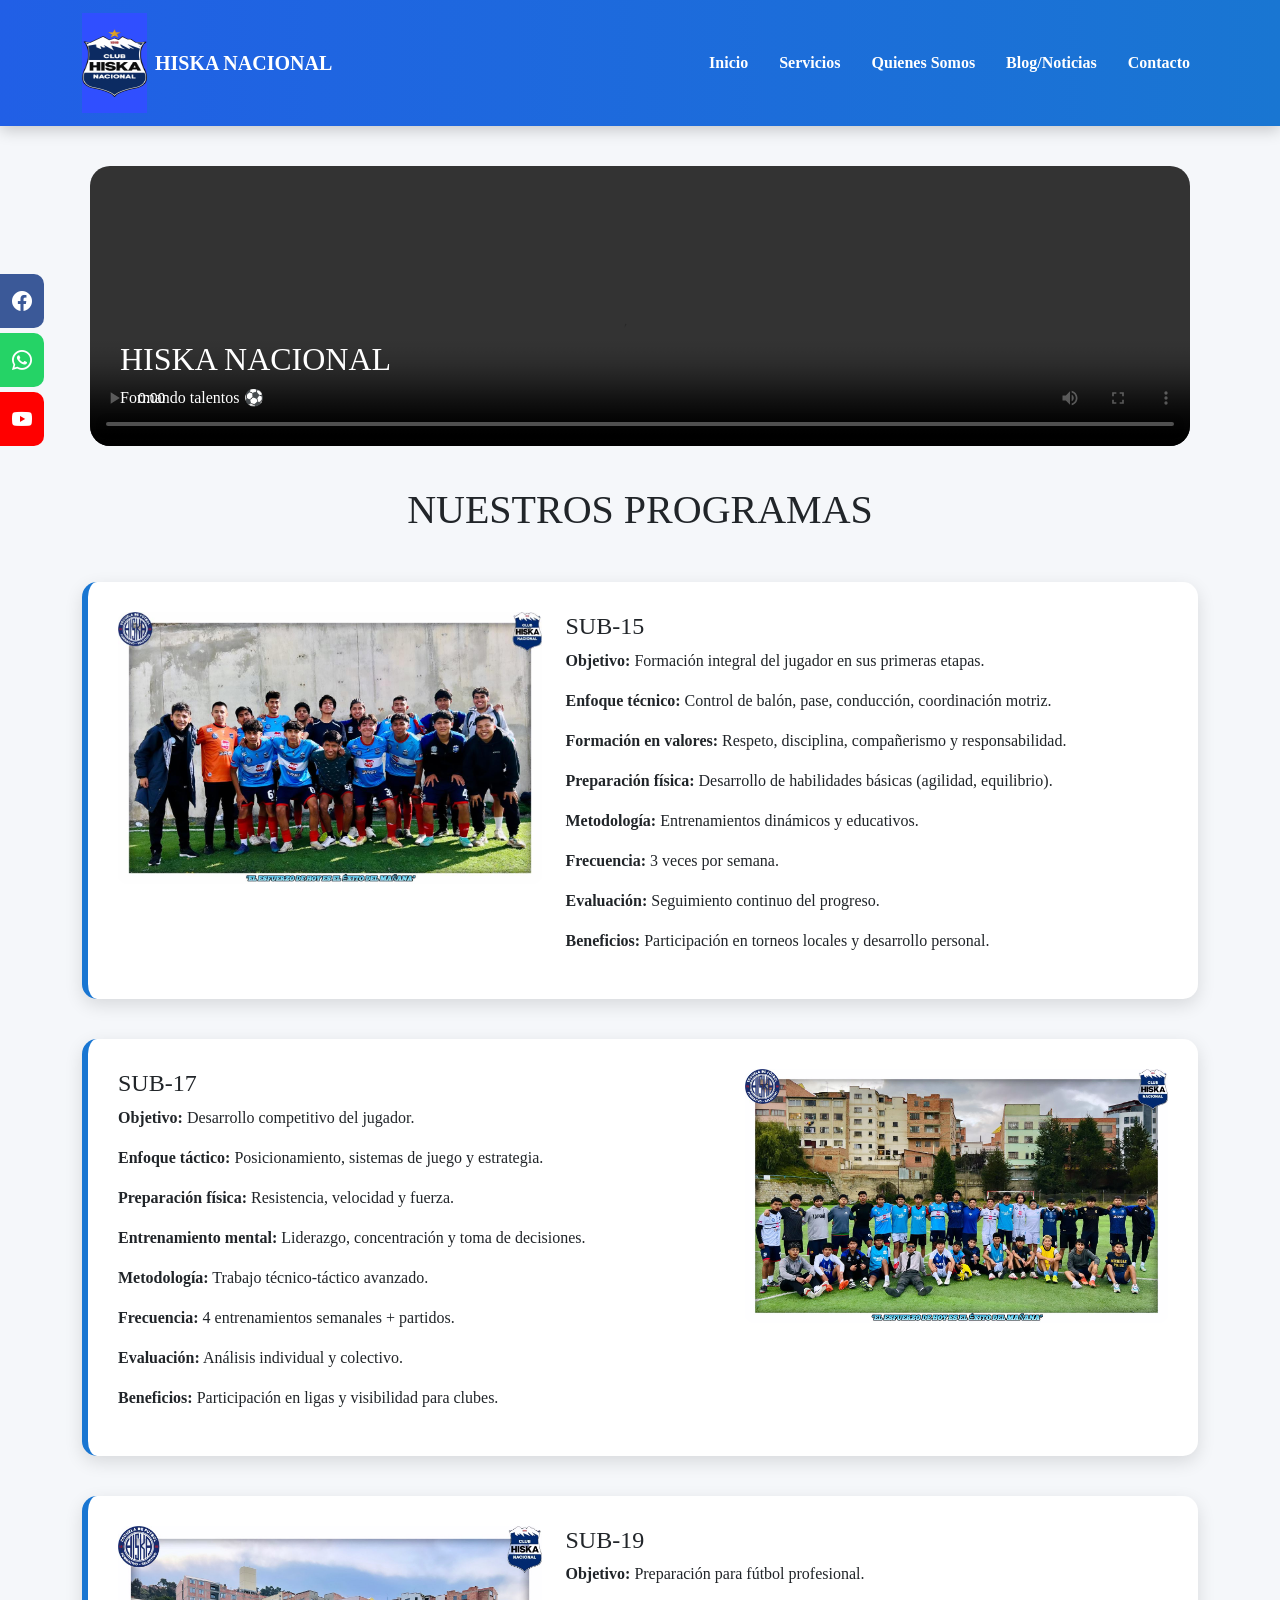
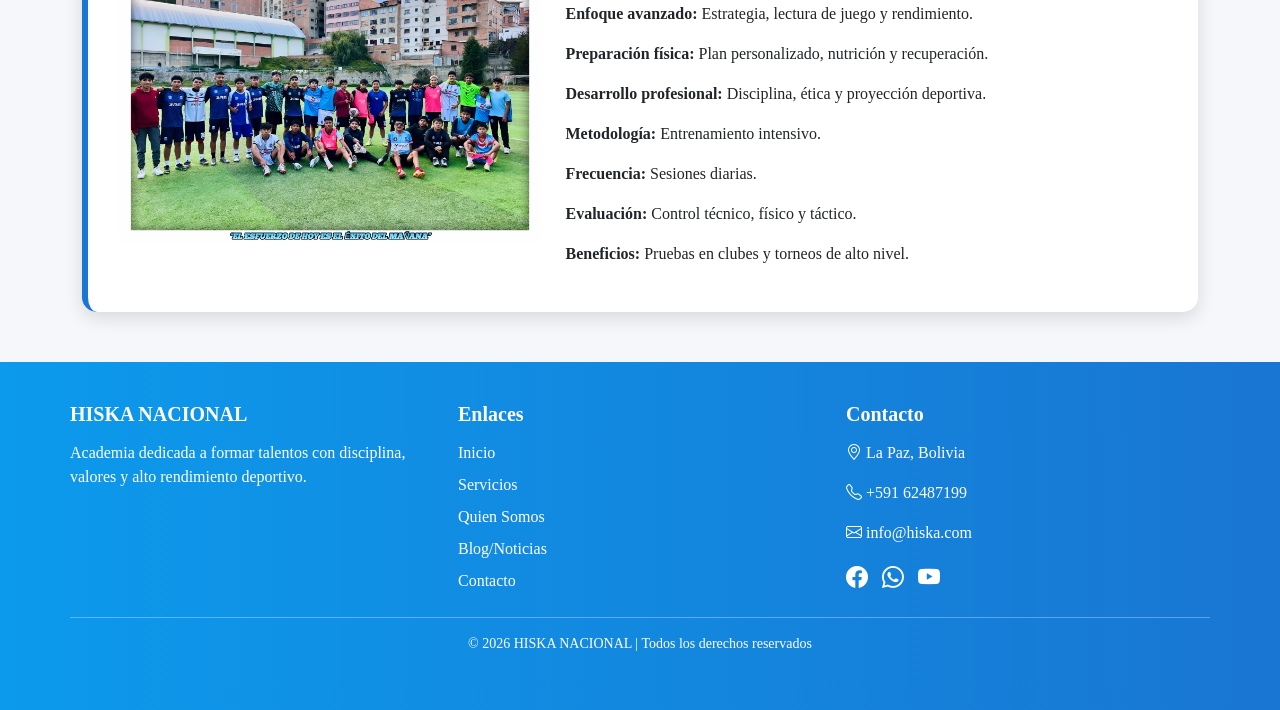
<file: index.html>
<!DOCTYPE html>
<html lang="es">
<head>
<meta charset="UTF-8">
<meta name="viewport" content="width=device-width, initial-scale=1.0">

<!-- Bootstrap -->
<link rel="stylesheet" href="https://cdn.jsdelivr.net/npm/bootstrap@5.3.2/dist/css/bootstrap.min.css">

<!-- ICONOS -->
<link rel="stylesheet" href="https://cdn.jsdelivr.net/npm/bootstrap-icons@1.11.1/font/bootstrap-icons.css">
<link rel="stylesheet" href="Mipag.css">
<title>HISKA NACIONAL</title>

</head>

<body>

<!-- REDES -->
<div class="social-bar">
<a href="https://www.facebook.com/share/1DjbVtkV9f/" class="facebook"><i class="bi bi-facebook"></i></a>
<a href="https://wa.me/59162487199" class="whatsapp"><i class="bi bi-whatsapp"></i></a>
<a href="https://youtu.be/YfhXAe_sUv0?feature=shared" class="youtube"><i class="bi bi-youtube"></i></a>
</a>
</div>

<!-- NAVBAR -->
<nav class="navbar navbar-expand-lg navbar-dark">
<div class="container">

<a class="navbar-brand d-flex align-items-center" href="#">
<img src="hiska2.jpeg" width="65" height="100" class="me-2">
<strong>HISKA NACIONAL</strong>
</a>

<button class="navbar-toggler" data-bs-toggle="collapse" data-bs-target="#menu">
<span class="navbar-toggler-icon"></span>
</button>

<div class="collapse navbar-collapse" id="menu">
<ul class="navbar-nav ms-auto">
<li class="nav-item"><a class="nav-link" href="index.html">Inicio</a></li>
<li class="nav-item"><a class="nav-link" href="SERVICIOS.html">Servicios</a></li>
<li class="nav-item"><a class="nav-link" href="QuienesSomos.html">Quienes Somos</a></li>
<li class="nav-item"><a class="nav-link" href="Blog.html">Blog/Noticias</a></li>
<li class="nav-item"><a class="nav-link" href="CONTACTO.html">Contacto</a></li>
</ul>
</div>

</div>
</nav>

<!-- VIDEO -->
<div class="hero">
<video controls>
<source src="HISKA.mp4" type="video/mp4">
</video>
<div class="hero-text">
<h2>HISKA NACIONAL</h2>
<p>Formando talentos ⚽</p>
</div>
</div>

<div class="container">

<h1 class="text-center mb-5">NUESTROS PROGRAMAS</h1>

<!-- SUB-15 -->
<div class="program-block">
<div class="row">
<div class="col-md-5">
<img src="H.jpeg" class="img-fluid program-img">
</div>
<div class="col-md-7">
<h4>SUB-15</h4>

<p><strong>Objetivo:</strong> Formación integral del jugador en sus primeras etapas.</p>
<p><strong>Enfoque técnico:</strong> Control de balón, pase, conducción, coordinación motriz.</p>
<p><strong>Formación en valores:</strong> Respeto, disciplina, compañerismo y responsabilidad.</p>
<p><strong>Preparación física:</strong> Desarrollo de habilidades básicas (agilidad, equilibrio).</p>
<p><strong>Metodología:</strong> Entrenamientos dinámicos y educativos.</p>
<p><strong>Frecuencia:</strong> 3 veces por semana.</p>
<p><strong>Evaluación:</strong> Seguimiento continuo del progreso.</p>
<p><strong>Beneficios:</strong> Participación en torneos locales y desarrollo personal.</p>

</div>
</div>
</div>

<!-- SUB-17 -->
<div class="program-block">
<div class="row">
<div class="col-md-7">
<h4>SUB-17</h4>

<p><strong>Objetivo:</strong> Desarrollo competitivo del jugador.</p>
<p><strong>Enfoque táctico:</strong> Posicionamiento, sistemas de juego y estrategia.</p>
<p><strong>Preparación física:</strong> Resistencia, velocidad y fuerza.</p>
<p><strong>Entrenamiento mental:</strong> Liderazgo, concentración y toma de decisiones.</p>
<p><strong>Metodología:</strong> Trabajo técnico-táctico avanzado.</p>
<p><strong>Frecuencia:</strong> 4 entrenamientos semanales + partidos.</p>
<p><strong>Evaluación:</strong> Análisis individual y colectivo.</p>
<p><strong>Beneficios:</strong> Participación en ligas y visibilidad para clubes.</p>

</div>
<div class="col-md-5">
<img src="I.jpeg" class="img-fluid program-img">
</div>
</div>
</div>

<!-- SUB-19 -->
<div class="program-block">
<div class="row">
<div class="col-md-5">
<img src="S.jpeg" class="img-fluid program-img">
</div>
<div class="col-md-7">
<h4>SUB-19</h4>

<p><strong>Objetivo:</strong> Preparación para fútbol profesional.</p>
<p><strong>Enfoque avanzado:</strong> Estrategia, lectura de juego y rendimiento.</p>
<p><strong>Preparación física:</strong> Plan personalizado, nutrición y recuperación.</p>
<p><strong>Desarrollo profesional:</strong> Disciplina, ética y proyección deportiva.</p>
<p><strong>Metodología:</strong> Entrenamiento intensivo.</p>
<p><strong>Frecuencia:</strong> Sesiones diarias.</p>
<p><strong>Evaluación:</strong> Control técnico, físico y táctico.</p>
<p><strong>Beneficios:</strong> Pruebas en clubes y torneos de alto nivel.</p>
</div>
</div>
</div>

</div>

<!-- FOOTER -->
<footer>
<div class="container footer-container">
<div class="row">

<div class="col-md-4">
<h5 class="footer-title">HISKA NACIONAL</h5>
<p>Academia dedicada a formar talentos con disciplina, valores y alto rendimiento deportivo.</p>
</div>

<div class="col-md-4 footer-links">
<h5 class="footer-title">Enlaces</h5>
<a href="index.html">Inicio</a>
<a href="SERVICIOS.html">Servicios</a>
<a href="QuienesSomos.html">Quien Somos</a>
<a href="Blog.html">Blog/Noticias</a>
<a href="CONTACTO.html">Contacto</a>
</div>

<div class="col-md-4">
<h5 class="footer-title">Contacto</h5>
<p><i class="bi bi-geo-alt"></i> La Paz, Bolivia</p>
<p><i class="bi bi-telephone"></i> +591 62487199</p>
<p><i class="bi bi-envelope"></i> info@hiska.com</p>

<div class="footer-social mt-2">
<i class="bi bi-facebook"></i>
<i class="bi bi-whatsapp"></i>
<i class="bi bi-youtube"></i>
</div>
</div>

</div>

<div class="text-center footer-bottom mt-3">
<p>© 2026 HISKA NACIONAL | Todos los derechos reservados</p>
</div>
</div>
</footer>

<script src="https://cdn.jsdelivr.net/npm/bootstrap@5.3.2/dist/js/bootstrap.bundle.min.js"></script>

</body>
</html>
</file>
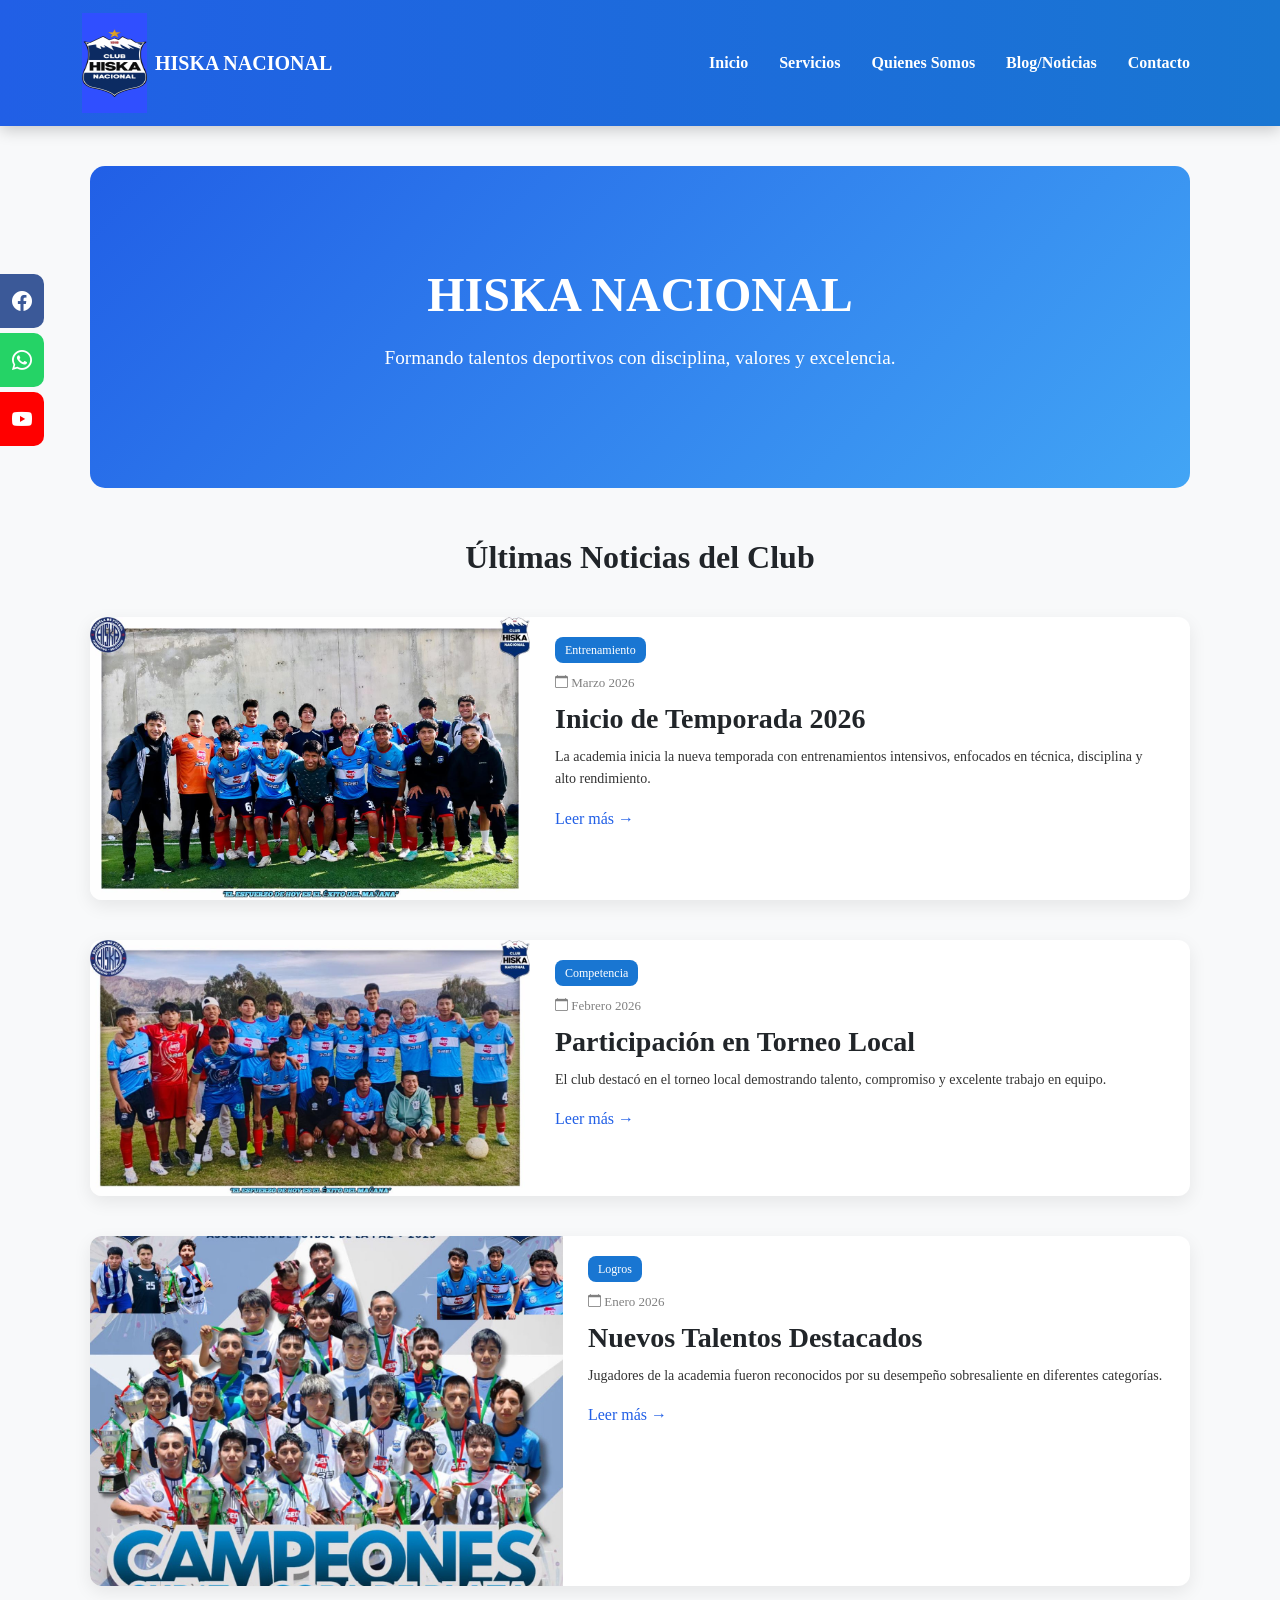
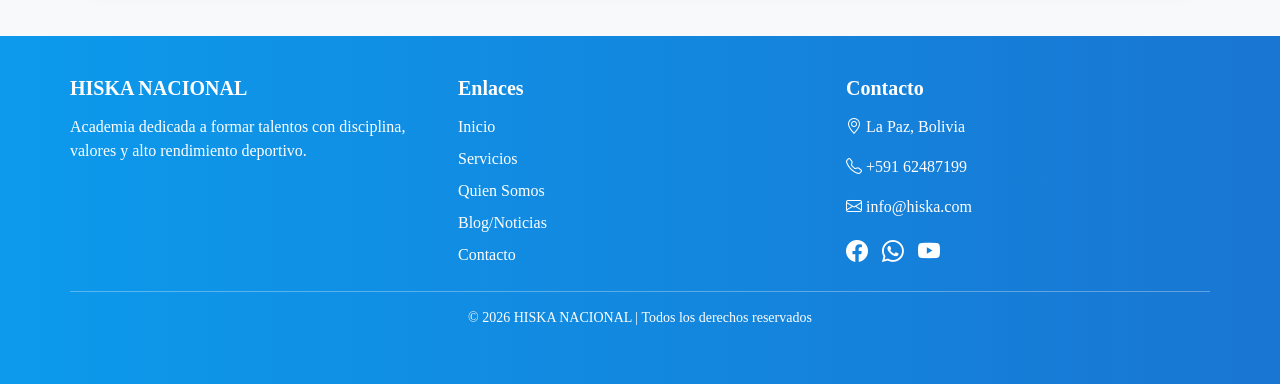
<file: Blog.html>
<!DOCTYPE html>
<html lang="es">
<head>
<meta charset="UTF-8">
<meta name="viewport" content="width=device-width, initial-scale=1.0">

<!-- Bootstrap -->
<link rel="stylesheet" href="https://cdn.jsdelivr.net/npm/bootstrap@5.3.2/dist/css/bootstrap.min.css">

<!-- ICONOS -->
<link rel="stylesheet" href="https://cdn.jsdelivr.net/npm/bootstrap-icons@1.11.1/font/bootstrap-icons.css">

<link rel="stylesheet" href="Blog.css">

<title>HISKA NACIONAL</title>

</head>
<body>

<!-- REDES -->
<div class="social-bar">
<a href="https://www.facebook.com/share/1DjbVtkV9f/" class="facebook"><i class="bi bi-facebook"></i></a>
<a href="https://wa.me/59162487199" class="whatsapp"><i class="bi bi-whatsapp"></i></a>
<a href="https://youtu.be/YfhXAe_sUv0?feature=shared" class="youtube"><i class="bi bi-youtube"></i></a>
</div>

<!-- NAVBAR -->
<nav class="navbar navbar-expand-lg navbar-dark">
<div class="container">
<a class="navbar-brand d-flex align-items-center" href="#">
<img src="hiska2.jpeg" width="65" height="100" class="me-2">
<strong>HISKA NACIONAL</strong>
</a>
<button class="navbar-toggler" data-bs-toggle="collapse" data-bs-target="#menu">
<span class="navbar-toggler-icon"></span>
</button>
<div class="collapse navbar-collapse" id="menu">
<ul class="navbar-nav ms-auto">
<li class="nav-item"><a class="nav-link" href="index.html">Inicio</a></li>
<li class="nav-item"><a class="nav-link" href="SERVICIOS.html">Servicios</a></li>
<li class="nav-item"><a class="nav-link" href="QuienesSomos.html">Quienes Somos</a></li>
<li class="nav-item"><a class="nav-link" href="Blog.html">Blog/Noticias</a></li>
<li class="nav-item"><a class="nav-link" href="CONTACTO.html">Contacto</a></li>
</ul>
</div>
</div>
</nav>

<!-- HERO -->
<div class="hero">
<h1>HISKA NACIONAL</h1>
<p>Formando talentos deportivos con disciplina, valores y excelencia.</p>
</div>

<!-- BLOG LISTA PROFESIONAL -->
<div class="blog-section">
<h2>Últimas Noticias del Club</h2>

<!-- ARTÍCULO 1 -->
<div class="blog-article">
<img src="H.jpeg" alt="Inicio Temporada">
<div class="blog-content">
<span class="category">Entrenamiento</span>
<span class="date"><i class="bi bi-calendar"></i> Marzo 2026</span>
<h3>Inicio de Temporada 2026</h3>
<p>La academia inicia la nueva temporada con entrenamientos intensivos, enfocados en técnica, disciplina y alto rendimiento.</p>
<a href="#">Leer más →</a>
</div>
</div>

<!-- ARTÍCULO 2 -->
<div class="blog-article">
<img src="CC.jpeg" alt="Torneo Local">
<div class="blog-content">
<span class="category">Competencia</span>
<span class="date"><i class="bi bi-calendar"></i> Febrero 2026</span>
<h3>Participación en Torneo Local</h3>
<p>El club destacó en el torneo local demostrando talento, compromiso y excelente trabajo en equipo.</p>
<a href="#">Leer más →</a>
</div>
</div>

<!-- ARTÍCULO 3 -->
<div class="blog-article">
<img src="CA.jpeg" alt="Talentos Destacados" style="width: 500px; height:350px;">
<div class="blog-content">
<span class="category">Logros</span>
<span class="date"><i class="bi bi-calendar"></i> Enero 2026</span>
<h3>Nuevos Talentos Destacados</h3>
<p>Jugadores de la academia fueron reconocidos por su desempeño sobresaliente en diferentes categorías.</p>
<a href="#">Leer más →</a>
</div>
</div>

</div>

<!-- FOOTER -->
<footer>
<div class="container footer-container">
<div class="row">
<div class="col-md-4">
<h5 class="footer-title">HISKA NACIONAL</h5>
<p>Academia dedicada a formar talentos con disciplina, valores y alto rendimiento deportivo.</p>
</div>
<div class="col-md-4 footer-links">
<h5 class="footer-title">Enlaces</h5>
<a href="index.html">Inicio</a>
<a href="SERVICIOS.html">Servicios</a>
<a href="QuienesSomos.html">Quien Somos</a>
<a href="Blog.html">Blog/Noticias</a>
<a href="CONTACTO.html">Contacto</a>
</div>
<div class="col-md-4">
<h5 class="footer-title">Contacto</h5>
<p><i class="bi bi-geo-alt"></i> La Paz, Bolivia</p>
<p><i class="bi bi-telephone"></i> +591 62487199</p>
<p><i class="bi bi-envelope"></i> info@hiska.com</p>
<div class="footer-social mt-2">
<i class="bi bi-facebook"></i>
<i class="bi bi-whatsapp"></i>
<i class="bi bi-youtube"></i>
</div>
</div>
</div>
<div class="text-center footer-bottom mt-3">
<p>© 2026 HISKA NACIONAL | Todos los derechos reservados</p>
</div>
</div>
</footer>

<script src="https://cdn.jsdelivr.net/npm/bootstrap@5.3.2/dist/js/bootstrap.bundle.min.js"></script>
</body>
</html>
</file>
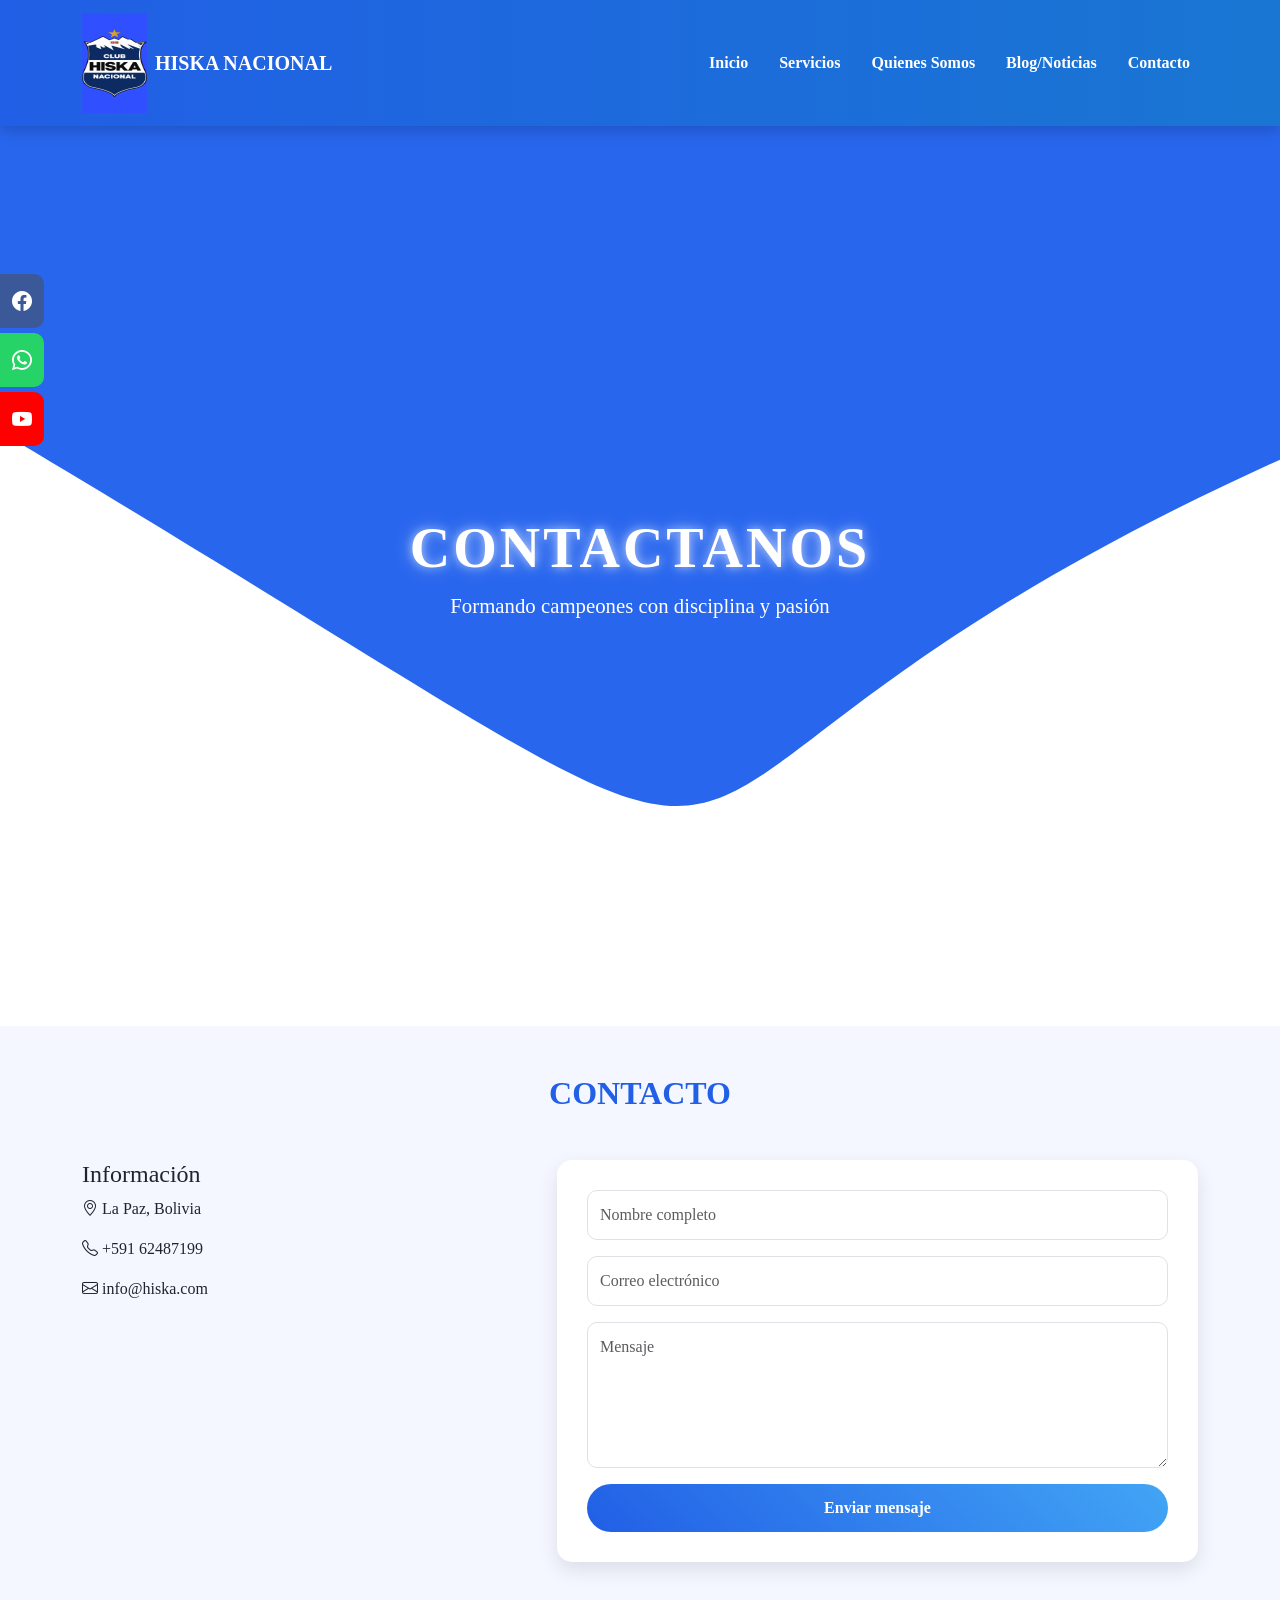
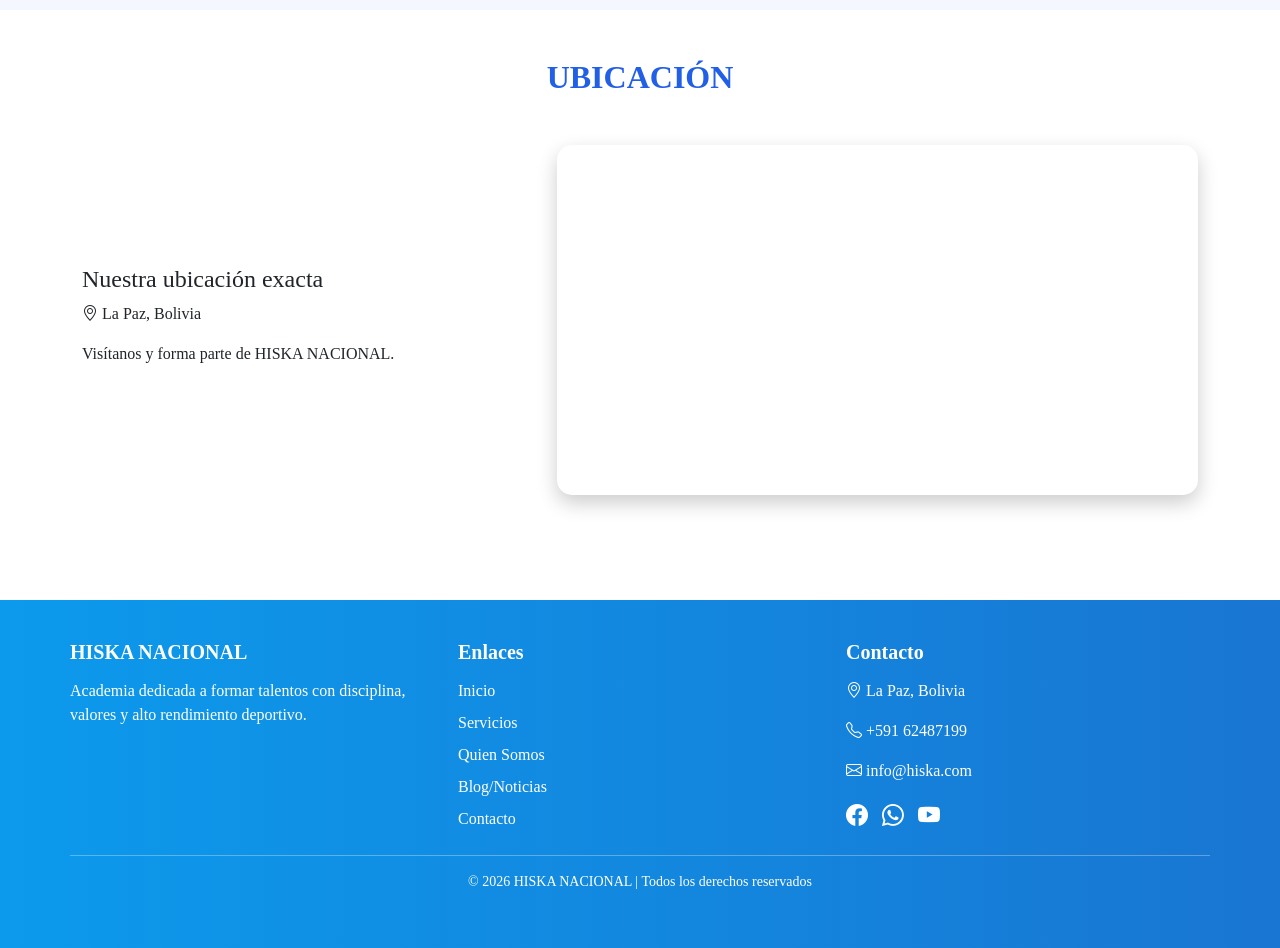
<file: CONTACTO.html>
<!DOCTYPE html>
<html lang="es">
<head>
<meta charset="UTF-8">
<meta name="viewport" content="width=device-width, initial-scale=1.0">

<!-- Bootstrap -->
<link rel="stylesheet" href="https://cdn.jsdelivr.net/npm/bootstrap@5.3.2/dist/css/bootstrap.min.css">

<!-- ICONOS -->
<link rel="stylesheet" href="https://cdn.jsdelivr.net/npm/bootstrap-icons@1.11.1/font/bootstrap-icons.css">
<link rel="stylesheet" href="CONTACTO.css">

<title>HISKA NACIONAL</title>

</head>

<body>

<!-- REDES -->
<div class="social-bar">
<a href="https://www.facebook.com/share/1DjbVtkV9f/" class="facebook"><i class="bi bi-facebook"></i></a>
<a href="https://wa.me/59162487199" class="whatsapp"><i class="bi bi-whatsapp"></i></a>
<a href="https://youtu.be/YfhXAe_sUv0?feature=shared" class="youtube"><i class="bi bi-youtube"></i></a>
</div>

<!-- NAVBAR -->
<nav class="navbar navbar-expand-lg navbar-dark">
<div class="container">
<a class="navbar-brand d-flex align-items-center" href="#">
<img src="hiska2.jpeg" width="65" height="100" class="me-2">
<strong>HISKA NACIONAL</strong>
</a>
<button class="navbar-toggler" data-bs-toggle="collapse" data-bs-target="#menu">
<span class="navbar-toggler-icon"></span>
</button>
<div class="collapse navbar-collapse" id="menu">
<ul class="navbar-nav ms-auto">
<li class="nav-item"><a class="nav-link" href="index.html">Inicio</a></li>
<li class="nav-item"><a class="nav-link" href="SERVICIOS.html">Servicios</a></li>
<li class="nav-item"><a class="nav-link" href="QuienesSomos.html">Quienes Somos</a></li>
<li class="nav-item"><a class="nav-link" href="Blog.html">Blog/Noticias</a></li>
<li class="nav-item"><a class="nav-link" href="CONTACTO.html">Contacto</a></li>
</ul>
</div>
</div>
</nav>


<!-- HERO -->
<section class="hero-wave">
<div style="height: 150px; overflow: hidden;" ><svg viewBox="0 0 500 150" preserveAspectRatio="none" style="height: 100%; width: 100%;"><path d="M-4.22,49.84 C400.96,152.47 159.99,114.97 542.04,47.88 L544.86,-19.22 L0.28,-13.30 Z" style="stroke: none; fill: #2866ee"></path></svg></div>>




<div class="hero-text">
<h1>CONTACTANOS</h1>
<p>Formando campeones con disciplina y pasión</p>
</div>

</section>

<!-- CONTACTO -->
<section class="contacto py-5">
<div class="container">
<h2 class="text-center mb-5">CONTACTO</h2>
<div class="row">

<div class="col-md-5">
<h4>Información</h4>
<p><i class="bi bi-geo-alt"></i> La Paz, Bolivia</p>
<p><i class="bi bi-telephone"></i> +591 62487199</p>
<p><i class="bi bi-envelope"></i> info@hiska.com</p>
</div>

<div class="col-md-7">
<form class="form-contacto">
<input class="form-control mb-3" placeholder="Nombre completo">
<input class="form-control mb-3" placeholder="Correo electrónico">
<textarea class="form-control mb-3" rows="5" placeholder="Mensaje"></textarea>
<button class="btn btn-primary w-100">Enviar mensaje</button>
</form>
</div>

</div>
</div>
</section>

<!-- UBICACION -->
<section class="ubicacion py-5">
<div class="container">
<h2 class="text-center mb-5">UBICACIÓN</h2>

<div class="row align-items-center">

<div class="col-md-5">
<h4>Nuestra ubicación exacta</h4>
<p><i class="bi bi-geo-alt"></i> La Paz, Bolivia</p>
<p>Visítanos y forma parte de HISKA NACIONAL.</p>
</div>

<div class="col-md-7">
<div class="mapa">
<iframe 
src="https://www.google.com/maps?q=-16.4957,-68.1336&output=embed"
width="100%" 
height="350" 
style="border:0;" 
loading="lazy">
</iframe>
</div>
</div>

</div>
</div>
</section>

<!-- FOOTER -->
<footer>
<div class="container footer-container">
<div class="row">
<div class="col-md-4">
<h5 class="footer-title">HISKA NACIONAL</h5>
<p>Academia dedicada a formar talentos con disciplina, valores y alto rendimiento deportivo.</p>
</div>
<div class="col-md-4 footer-links">
<h5 class="footer-title">Enlaces</h5>
<a href="index.html">Inicio</a>
<a href="SERVICIOS.html">Servicios</a>
<a href="QuienesSomos.html">Quien Somos</a>
<a href="Blog.html">Blog/Noticias</a>
<a href="CONTACTO.html">Contacto</a>
</div>
<div class="col-md-4">
<h5 class="footer-title">Contacto</h5>
<p><i class="bi bi-geo-alt"></i> La Paz, Bolivia</p>
<p><i class="bi bi-telephone"></i> +591 62487199</p>
<p><i class="bi bi-envelope"></i> info@hiska.com</p>
<div class="footer-social mt-2">
<i class="bi bi-facebook"></i>
<i class="bi bi-whatsapp"></i>
<i class="bi bi-youtube"></i>
</div>
</div>
</div>
<div class="text-center footer-bottom mt-3">
<p>© 2026 HISKA NACIONAL | Todos los derechos reservados</p>
</div>
</div>
</footer>

<script src="https://cdn.jsdelivr.net/npm/bootstrap@5.3.2/dist/js/bootstrap.bundle.min.js"></script>

</body>
</html>
</file>
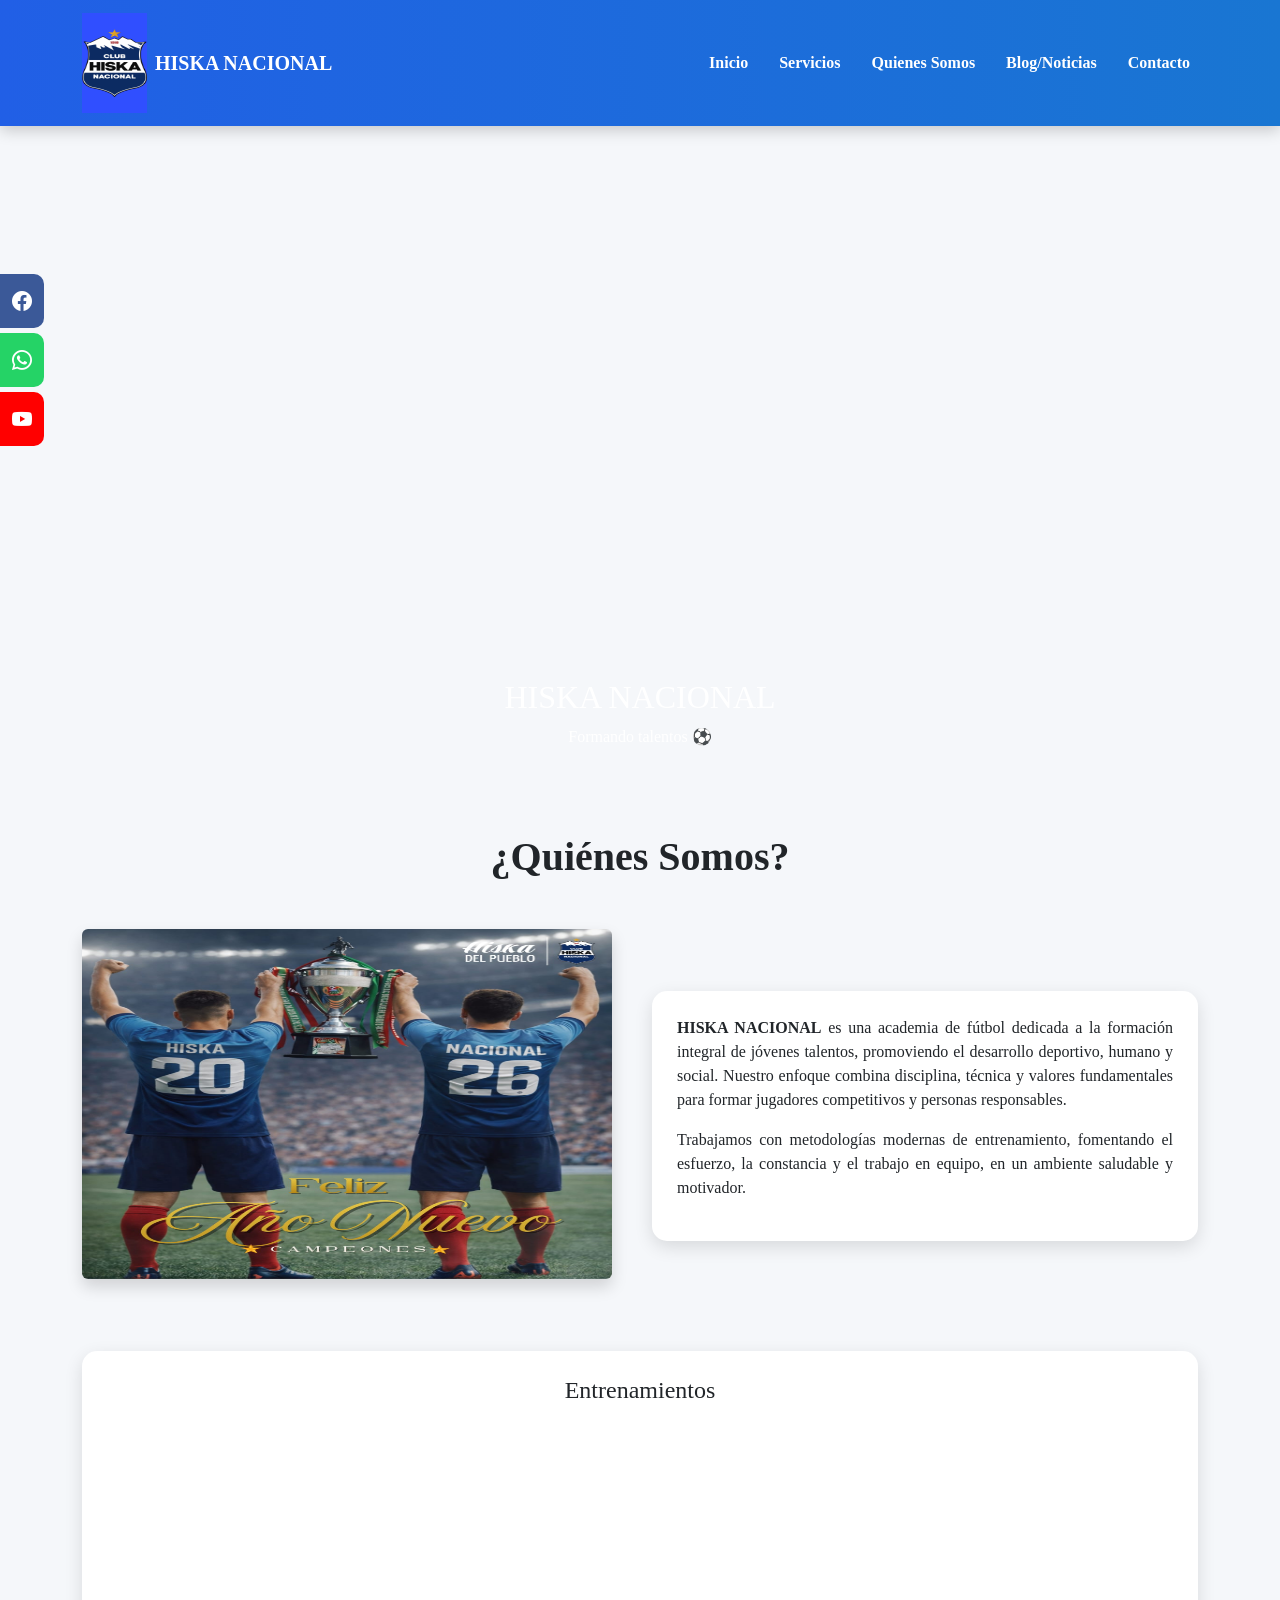
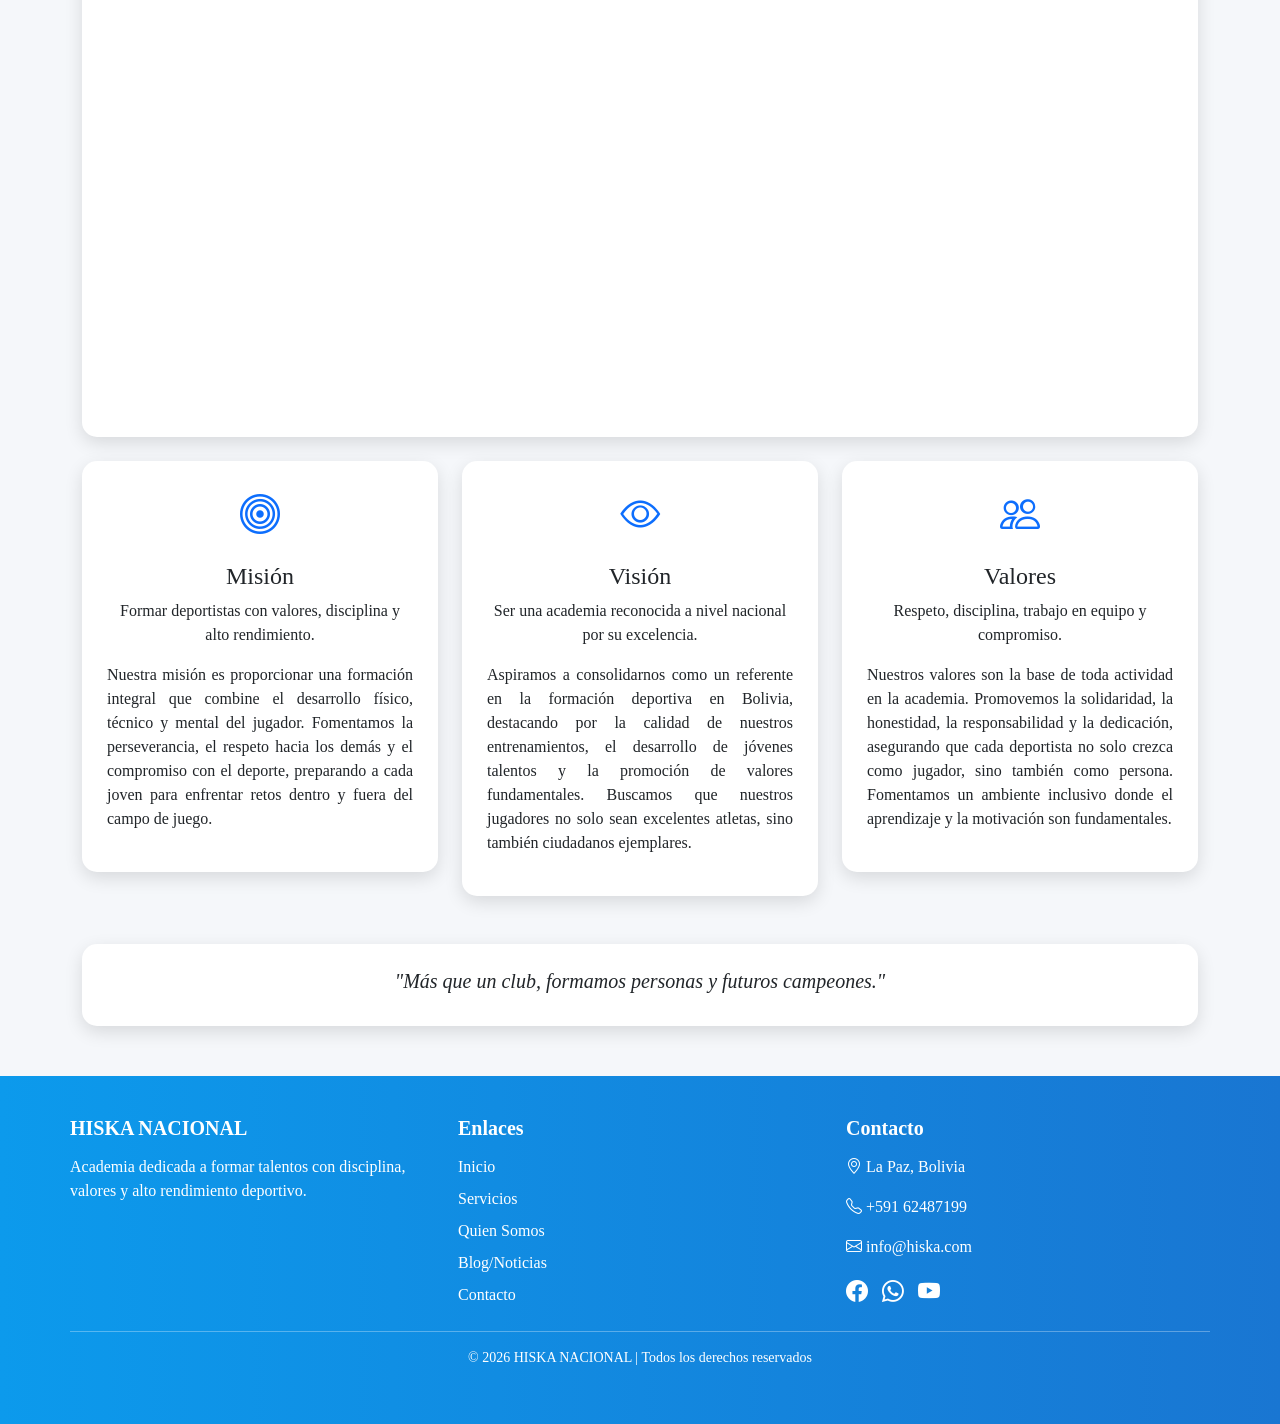
<file: QuienesSomos.html>
<!DOCTYPE html>
<html lang="es">
<head>
<meta charset="UTF-8">
<meta name="viewport" content="width=device-width, initial-scale=1.0">
<!-- Bootstrap -->
<link rel="stylesheet" href="https://cdn.jsdelivr.net/npm/bootstrap@5.3.2/dist/css/bootstrap.min.css">
<!-- ICONOS -->
<link rel="stylesheet" href="https://cdn.jsdelivr.net/npm/bootstrap-icons@1.11.1/font/bootstrap-icons.css">
<link rel="stylesheet" href="Quien.css">
<title>HISKA NACIONAL</title>
</head>
<body>

<!-- REDES -->
<div class="social-bar">
<a href="https://www.facebook.com/share/1DjbVtkV9f/" class="facebook"><i class="bi bi-facebook"></i></a>
<a href="https://wa.me/59162487199" class="whatsapp"><i class="bi bi-whatsapp"></i></a>
<a href="https://youtu.be/YfhXAe_sUv0?feature=shared" class="youtube"><i class="bi bi-youtube"></i></a>
</div>

<!-- NAVBAR -->
<nav class="navbar navbar-expand-lg navbar-dark">
<div class="container">
<a class="navbar-brand d-flex align-items-center" href="#">
<img src="hiska2.jpeg" width="65" height="100" class="me-2">
<strong>HISKA NACIONAL</strong>
</a>
<button class="navbar-toggler" data-bs-toggle="collapse" data-bs-target="#menu">
<span class="navbar-toggler-icon"></span>
</button>
<div class="collapse navbar-collapse" id="menu">
<ul class="navbar-nav ms-auto">
<li class="nav-item"><a class="nav-link" href="index.html">Inicio</a></li>
<li class="nav-item"><a class="nav-link" href="SERVICIOS.html">Servicios</a></li>
<li class="nav-item"><a class="nav-link" href="QuienesSomos.html">Quienes Somos</a></li>
<li class="nav-item"><a class="nav-link" href="Blog.html">Blog/Noticias</a></li>
<li class="nav-item"><a class="nav-link" href="CONTACTO.html">Contacto</a></li>
</ul>
</div>
</div>
</nav>

<!-- HERO CON VIDEO DE YOUTUBE -->
<div class="hero">
  <div class="ratio ratio-16x9">
    <iframe src="https://www.youtube-nocookie.com/embed/zrijsIZhinU?start=45&si=Zz5_zAyUdkmBCErb" 
            title="HISKA NACIONAL Video" 
            frameborder="0" 
            allow="accelerometer; autoplay; clipboard-write; encrypted-media; gyroscope; picture-in-picture; web-share" 
            referrerpolicy="strict-origin-when-cross-origin"
            allowfullscreen>
    </iframe>
  </div>
  <div class="hero-text">
    <h2>HISKA NACIONAL</h2>
    <p>Formando talentos ⚽</p>
  </div>
</div>

<!-- QUIENES SOMOS -->
<div class="container my-5">
<h1 class="text-center mb-5 fw-bold">¿Quiénes Somos?</h1>
<div class="row align-items-center">
<div class="col-md-6 mb-4">
<img src="Q.jpeg" style="width: 530px; height:350px;" class="img-fluid rounded shadow" alt="Equipo">
</div>
<div class="col-md-6">
<div class="section-box">
<p style="text-align: justify;">
<strong>HISKA NACIONAL</strong> es una academia de fútbol dedicada a la formación integral de jóvenes talentos,
promoviendo el desarrollo deportivo, humano y social. Nuestro enfoque combina disciplina,
técnica y valores fundamentales para formar jugadores competitivos y personas responsables.
</p>
<p style="text-align: justify;">
Trabajamos con metodologías modernas de entrenamiento, fomentando el esfuerzo, la constancia
y el trabajo en equipo, en un ambiente saludable y motivador.
</p>
</div>
</div>
</div>

<!-- VIDEO EXTRA DE ENTRENAMIENTO -->
<div class="row mt-5">
<div class="col-12">
<div class="section-box text-center">
<h4>Entrenamientos</h4>
<div class="ratio ratio-16x9">
  <iframe src="https://www.youtube-nocookie.com/embed/zrijsIZhinU?start=45&si=Zz5_zAyUdkmBCErb" 
          title="Entrenamientos HISKA" 
          frameborder="0" 
          allow="accelerometer; autoplay; clipboard-write; encrypted-media; gyroscope; picture-in-picture; web-share" 
          allowfullscreen>
  </iframe>
</div>
</div>
</div>
</div>

<!-- MISION VISION VALORES -->
<div class="row mt-4">
  <!-- MISIÓN -->
  <div class="col-md-4 mb-4">
    <div class="section-box text-center">
      <i class="bi bi-bullseye fs-1 text-primary"></i>
      <h4 class="mt-3">Misión</h4>
      <p>Formar deportistas con valores, disciplina y alto rendimiento.</p>
      <p style="text-align: justify;">
        Nuestra misión es proporcionar una formación integral que combine el desarrollo físico, técnico y mental del jugador. Fomentamos la perseverancia, el respeto hacia los demás y el compromiso con el deporte, preparando a cada joven para enfrentar retos dentro y fuera del campo de juego.
      </p>
    </div>
  </div>

  <!-- VISIÓN -->
  <div class="col-md-4 mb-4">
    <div class="section-box text-center">
      <i class="bi bi-eye fs-1 text-primary"></i>
      <h4 class="mt-3">Visión</h4>
      <p>Ser una academia reconocida a nivel nacional por su excelencia.</p>
      <p style="text-align: justify;">
        Aspiramos a consolidarnos como un referente en la formación deportiva en Bolivia, destacando por la calidad de nuestros entrenamientos, el desarrollo de jóvenes talentos y la promoción de valores fundamentales. Buscamos que nuestros jugadores no solo sean excelentes atletas, sino también ciudadanos ejemplares.
      </p>
    </div>
  </div>

  <!-- VALORES -->
  <div class="col-md-4 mb-4">
    <div class="section-box text-center">
      <i class="bi bi-people fs-1 text-primary"></i>
      <h4 class="mt-3">Valores</h4>
      <p>Respeto, disciplina, trabajo en equipo y compromiso.</p>
      <p style="text-align: justify;">
        Nuestros valores son la base de toda actividad en la academia. Promovemos la solidaridad, la honestidad, la responsabilidad y la dedicación, asegurando que cada deportista no solo crezca como jugador, sino también como persona. Fomentamos un ambiente inclusivo donde el aprendizaje y la motivación son fundamentales.
      </p>
    </div>
  </div>
</div>
<!-- FRASE -->
<div class="section-box text-center mt-4">
<h5 class="fst-italic">
"Más que un club, formamos personas y futuros campeones."
</h5>
</div>
</div>

<!-- FOOTER -->
<footer>
<div class="container footer-container">
<div class="row">
<div class="col-md-4">
<h5 class="footer-title">HISKA NACIONAL</h5>
<p>Academia dedicada a formar talentos con disciplina, valores y alto rendimiento deportivo.</p>
</div>
<div class="col-md-4 footer-links">
<h5 class="footer-title">Enlaces</h5>
<a href="index.html">Inicio</a>
<a href="SERVICIOS.html">Servicios</a>
<a href="QuienesSomos.html">Quien Somos</a>
<a href="Blog.html">Blog/Noticias</a>
<a href="CONTACTO.html">Contacto</a>
</div>
<div class="col-md-4">
<h5 class="footer-title">Contacto</h5>
<p><i class="bi bi-geo-alt"></i> La Paz, Bolivia</p>
<p><i class="bi bi-telephone"></i> +591 62487199</p>
<p><i class="bi bi-envelope"></i> info@hiska.com</p>
<div class="footer-social mt-2">
<i class="bi bi-facebook"></i>
<i class="bi bi-whatsapp"></i>
<i class="bi bi-youtube"></i>
</div>
</div>
</div>
<div class="text-center footer-bottom mt-3">
<p>© 2026 HISKA NACIONAL | Todos los derechos reservados</p>
</div>
</div>
</footer>

<script src="https://cdn.jsdelivr.net/npm/bootstrap@5.3.2/dist/js/bootstrap.bundle.min.js"></script>
</body>
</html>
</file>
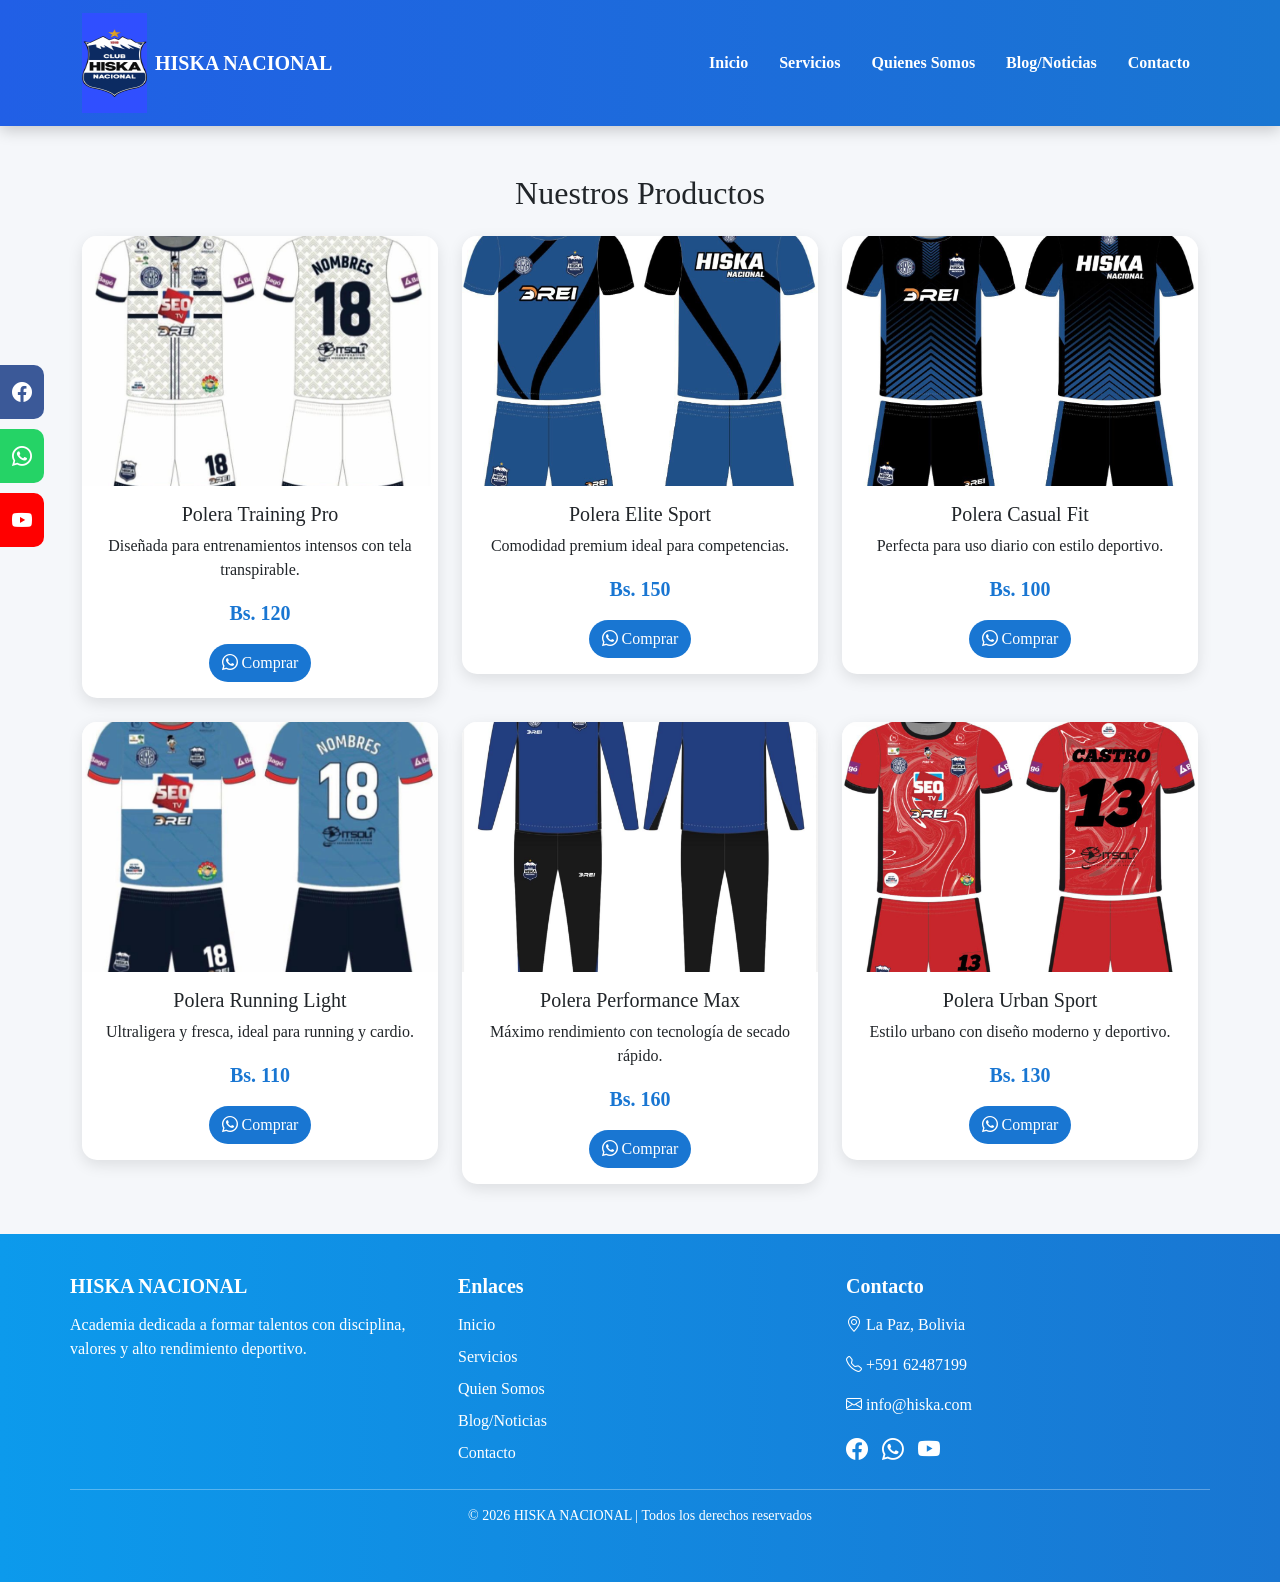
<file: SERVICIOS.html>
<!DOCTYPE html>
<html lang="es">
<head>
<meta charset="UTF-8">
<meta name="viewport" content="width=device-width, initial-scale=1.0">

<!-- Bootstrap -->
<link rel="stylesheet" href="https://cdn.jsdelivr.net/npm/bootstrap@5.3.2/dist/css/bootstrap.min.css">

<!-- ICONOS -->
<link rel="stylesheet" href="https://cdn.jsdelivr.net/npm/bootstrap-icons@1.11.1/font/bootstrap-icons.css">
<link rel="stylesheet" href="SERVICIOS.css">
<title>HISKA NACIONAL</title>

</head>

<body>

<!-- REDES -->
<div class="social-bar">
<a href="https://www.facebook.com/share/1DjbVtkV9f/" class="facebook"><i class="bi bi-facebook"></i></a>
<a href="https://wa.me/59162487199" class="whatsapp"><i class="bi bi-whatsapp"></i></a>
<a href="https://youtu.be/YfhXAe_sUv0?feature=shared" class="youtube"><i class="bi bi-youtube"></i></a>
</div>

<!-- NAVBAR -->
<nav class="navbar navbar-expand-lg navbar-dark">
<div class="container">

<a class="navbar-brand d-flex align-items-center" href="#">
<img src="hiska2.jpeg" width="65" height="100" class="me-2">
<strong>HISKA NACIONAL</strong>
</a>

<button class="navbar-toggler" data-bs-toggle="collapse" data-bs-target="#menu">
<span class="navbar-toggler-icon"></span>
</button>

<div class="collapse navbar-collapse" id="menu">
<ul class="navbar-nav ms-auto">
<li class="nav-item"><a class="nav-link" href="index.html">Inicio</a></li>
<li class="nav-item"><a class="nav-link" href="SERVICIOS.html">Servicios</a></li>
<li class="nav-item"><a class="nav-link" href="QuienesSomos.html">Quienes Somos</a></li>
<li class="nav-item"><a class="nav-link" href="Blog.html">Blog/Noticias</a></li>
<li class="nav-item"><a class="nav-link" href="CONTACTO.html">Contacto</a></li>
</ul>
</div>

</div>
</nav>


<!-- PRODUCTOS -->
<div class="container mt-5">
<h2 class="text-center mb-4">Nuestros Productos</h2>

<div class="row g-4">

<!-- PRODUCTO 1 -->
<div class="col-md-4">
<div class="card product-card">
<img src="SS.jpeg">
<div class="card-body text-center">
<h5>Polera Training Pro</h5>
<p>Diseñada para entrenamientos intensos con tela transpirable.</p>
<p class="price">Bs. 120</p>
<a href="https://wa.me/59162487199" class="btn btn-custom"><i class="bi bi-whatsapp"></i> Comprar</a>
</div>
</div>
</div>

<!-- PRODUCTO 2 -->
<div class="col-md-4">
<div class="card product-card">
<img src="E.jpeg">
<div class="card-body text-center">
<h5>Polera Elite Sport</h5>
<p>Comodidad premium ideal para competencias.</p>
<p class="price">Bs. 150</p>
<a href="https://wa.me/59162487199" class="btn btn-custom"><i class="bi bi-whatsapp"></i> Comprar</a>
</div>
</div>
</div>

<!-- PRODUCTO 3 -->
<div class="col-md-4">
<div class="card product-card">
<img src="RR.jpeg">
<div class="card-body text-center">
<h5>Polera Casual Fit</h5>
<p>Perfecta para uso diario con estilo deportivo.</p>
<p class="price">Bs. 100</p>
<a href="https://wa.me/59162487199" class="btn btn-custom"><i class="bi bi-whatsapp"></i> Comprar</a>
</div>
</div>
</div>

<!-- PRODUCTO 4 -->
<div class="col-md-4">
<div class="card product-card">
<img src="V.jpeg">
<div class="card-body text-center">
<h5>Polera Running Light</h5>
<p>Ultraligera y fresca, ideal para running y cardio.</p>
<p class="price">Bs. 110</p>
<a href="https://wa.me/59162487199" class="btn btn-custom"><i class="bi bi-whatsapp"></i> Comprar</a>
</div>
</div>
</div>

<!-- PRODUCTO 5 -->
<div class="col-md-4">
<div class="card product-card">
<img src="III.jpeg">
<div class="card-body text-center">
<h5>Polera Performance Max</h5>
<p>Máximo rendimiento con tecnología de secado rápido.</p>
<p class="price">Bs. 160</p>
<a href="https://wa.me/59162487199" class="btn btn-custom"><i class="bi bi-whatsapp"></i> Comprar</a>
</div>
</div>
</div>

<!-- PRODUCTO 6 -->
<div class="col-md-4">
<div class="card product-card">
<img src="C.jpeg">
<div class="card-body text-center">
<h5>Polera Urban Sport</h5>
<p>Estilo urbano con diseño moderno y deportivo.</p>
<p class="price">Bs. 130</p>
<a href="https://wa.me/59162487199" class="btn btn-custom"><i class="bi bi-whatsapp"></i> Comprar</a>
</div>
</div>
</div>

</div>
</div>

<!-- FOOTER -->
<footer>
<div class="container footer-container">
<div class="row">

<div class="col-md-4">
<h5 class="footer-title">HISKA NACIONAL</h5>
<p>Academia dedicada a formar talentos con disciplina, valores y alto rendimiento deportivo.</p>
</div>

<div class="col-md-4 footer-links">
<h5 class="footer-title">Enlaces</h5>
<a href="index.html">Inicio</a>
<a href="SERVICIOS.html">Servicios</a>
<a href="QuienesSomos.html">Quien Somos</a>
<a href="Blog.html">Blog/Noticias</a>
<a href="CONTACTO.html">Contacto</a></div>

<div class="col-md-4">
<h5 class="footer-title">Contacto</h5>
<p><i class="bi bi-geo-alt"></i> La Paz, Bolivia</p>
<p><i class="bi bi-telephone"></i> +591 62487199</p>
<p><i class="bi bi-envelope"></i> info@hiska.com</p>

<div class="footer-social mt-2">
<i class="bi bi-facebook"></i>
<i class="bi bi-whatsapp"></i>
<i class="bi bi-youtube"></i>
</div>
</div>

</div>

<div class="text-center footer-bottom mt-3">
<p>© 2026 HISKA NACIONAL | Todos los derechos reservados</p>
</div>
</div>
</footer>


<script src="https://cdn.jsdelivr.net/npm/bootstrap@5.3.2/dist/js/bootstrap.bundle.min.js"></script>

</body>
</html>
</file>
<file: Mipag.css>
/* VARIABLES DE COLOR (para reutilizar en todo el diseño) */
:root {
    --azul1: #215fe6;
    --azul2: #1976d2;
    --azul3: #42a5f5;
}

/* ESTILO GENERAL DEL BODY */
body {
    font-family: "Times New Roman", serif;
    background-color: #f5f7fa; /* color de fondo suave */
}

/* ================= NAVBAR ================= */
/* Barra de navegación principal */
.navbar {
    background: linear-gradient(90deg, #215fe6, #1976d2); /* degradado azul */
    position: sticky; /* se queda fija arriba al hacer scroll */
    top: 0;
    z-index: 1000; /* se mantiene encima de otros elementos */
    backdrop-filter: blur(10px); /* efecto de desenfoque */
    box-shadow: 0 4px 15px rgba(0,0,0,0.2); /* sombra elegante */
}

/* Enlaces del navbar */
.navbar .nav-link {
    color: white !important;
    font-weight: 600;
    margin-left: 15px;
    position: relative;
    transition: 0.3s;
}

/* Línea animada debajo del enlace */
.navbar .nav-link::after {
    content: "";
    position: absolute;
    width: 0%; /* empieza invisible */
    height: 2px;
    bottom: 0;
    left: 0;
    background: var(--azul3);
    transition: 0.3s;
}

/* Animación al pasar el mouse */
.navbar .nav-link:hover::after {
    width: 100%; /* se expande la línea */
}

/* Cambio de color al pasar el mouse */
.navbar .nav-link:hover {
    color: #bbdefb !important;
}

/* ================= HERO (VIDEO) ================= */
/* Contenedor del video principal */
.hero {
    position: relative;
    max-width: 1100px;
    height: 280px;
    margin: 40px auto; /* centrado */
    border-radius: 20px;
    overflow: hidden; /* recorta el contenido */
}

/* Video dentro del hero */
.hero video {
    width: 100%;
    height: 100%;
    object-fit: cover; /* ajusta el video sin deformarlo */
}

/* Texto encima del video */
.hero-text {
    position: absolute;
    bottom: 20px;
    left: 30px;
    color: white;
}

/* ================= PROGRAMAS ================= */
/* Bloques de contenido (cards) */
.program-block {
    background: white;
    border-radius: 15px;
    padding: 30px;
    margin-bottom: 40px;
    box-shadow: 0 6px 18px rgba(0,0,0,0.12); /* sombra suave */
    border-left: 6px solid var(--azul2); /* línea decorativa */
    transition: 0.3s;
}

/* Efecto al pasar el mouse */
.program-block:hover {
    transform: translateY(-5px); /* se eleva */
}

/* Imagen dentro del bloque */
.program-img {
    border-radius: 10px;
}

/* ================= REDES SOCIALES ================= */
/* Barra flotante lateral */
.social-bar {
    position: fixed;
    top: 40%;
    left: 0;
    transform: translateY(-50%);
    z-index: 1000;
}

/* Botones de redes */
.social-bar a {
    display: block;
    padding: 12px;
    color: white;
    font-size: 20px;
    margin: 5px 0;
    border-radius: 0 10px 10px 0;
    transition: 0.3s;
}

/* Efecto hover (se desplaza a la derecha) */
.social-bar a:hover {
    padding-left: 20px;
}

/* Colores por red social */
.facebook { background: #3b5998; }
.whatsapp { background: #25d366; }
.youtube { background: #ff0000; }

/* ================= FOOTER ================= */
/* Pie de página */
footer {
    background: linear-gradient(90deg, #0c9aec, #1976d2);
    color: white;
    margin-top: 50px;
}

/* Contenedor del footer */
.footer-container {
    padding: 40px 0;
}

/* Títulos del footer */
.footer-title {
    font-weight: bold;
    margin-bottom: 15px;
}

/* Links del footer */
.footer-links a {
    display: block;
    color: white;
    text-decoration: none;
    margin-bottom: 8px;
}

/* Hover en links */
.footer-links a:hover {
    color: var(--azul3);
}

/* Iconos sociales del footer */
.footer-social i {
    font-size: 22px;
    margin-right: 10px;
}

/* Parte inferior del footer */
.footer-bottom {
    border-top: 1px solid rgba(255,255,255,0.3);
    padding-top: 15px;
    font-size: 14px;
}

/* ================= RESPONSIVE ================= */
/* Ajustes para pantallas pequeñas */
@media (max-width: 768px) {
    .hero { 
        height: 200px; /* reduce altura del video */
    }
}
</file>
<file: Blog.css>
/* ================= VARIABLES ================= */
/* Colores reutilizables para mantener consistencia en el diseño */
:root {
    --azul1: #215fe6;
    --azul2: #1976d2;
    --azul3: #42a5f5;
    --gris-claro: #f8f9fa;
}

/* ================= BODY ================= */
/* Estilo general de toda la página */
body {
    font-family: "Times New Roman", serif;
    background-color: var(--gris-claro); /* fondo claro */
    margin: 0; /* elimina márgenes por defecto */
}

/* ================= NAVBAR ================= */
/* Barra de navegación fija superior */
.navbar {
    background: linear-gradient(90deg, #215fe6, #1976d2); /* degradado azul */
    position: sticky; /* se mantiene visible al hacer scroll */
    top: 0;
    z-index: 1000; /* prioridad sobre otros elementos */
    backdrop-filter: blur(10px); /* efecto moderno */
    box-shadow: 0 4px 15px rgba(0,0,0,0.2); /* sombra */
}

/* Enlaces del menú */
.navbar .nav-link {
    color: white !important;
    font-weight: 600;
    margin-left: 15px;
    position: relative;
}

/* Línea animada debajo del enlace */
.navbar .nav-link::after {
    content: "";
    position: absolute;
    width: 0%; /* invisible inicialmente */
    height: 2px;
    bottom: 0;
    left: 0;
    background: var(--azul3);
    transition: 0.3s;
}

/* Animación al pasar el mouse */
.navbar .nav-link:hover::after {
    width: 100%; /* aparece la línea */
}

/* ================= HERO ================= */
/* Sección principal tipo portada */
.hero {
    background: linear-gradient(135deg, #215fe6, #42a5f5); /* fondo llamativo */
    color: white;
    text-align: center;
    padding: 100px 20px; /* espacio interno */
    border-radius: 15px;
    margin: 40px auto;
    max-width: 1100px; /* centrado con ancho máximo */
}

/* Título principal */
.hero h1 {
    font-size: 3rem;
    font-weight: bold;
    margin-bottom: 20px;
}

/* Texto descriptivo */
.hero p {
    font-size: 1.2rem;
}

/* ================= BLOG ================= */
/* Contenedor de la sección de artículos */
.blog-section {
    max-width: 1100px;
    margin: 50px auto;
}

/* Título de la sección */
.blog-section h2 {
    text-align: center;
    margin-bottom: 40px;
    font-weight: bold;
}

/* Tarjeta de cada artículo */
.blog-article {
    display: flex;
    flex-direction: column; /* en móvil se apilan */
    margin-bottom: 40px;
    background: white;
    border-radius: 12px;
    overflow: hidden;
    box-shadow: 0 6px 18px rgba(0,0,0,0.08);
    transition: transform 0.3s, box-shadow 0.3s;
}

/* Efecto hover */
.blog-article:hover {
    transform: translateY(-5px); /* se eleva */
    box-shadow: 0 12px 25px rgba(0,0,0,0.15);
}

/* Imagen del artículo */
.blog-article img {
    width: 100%;
    height: 250px;
    object-fit: cover; /* evita deformación */
}

/* Contenido del artículo */
.blog-content {
    padding: 20px 25px;
}

/* Categoría (etiqueta) */
.blog-content .category {
    font-size: 12px;
    color: white;
    background-color: var(--azul2);
    display: inline-block;
    padding: 4px 10px;
    border-radius: 8px;
    margin-bottom: 10px;
}

/* Fecha del artículo */
.blog-content .date {
    font-size: 13px;
    color: gray;
    margin-bottom: 10px;
    display: block;
}

/* Título del artículo */
.blog-content h3 {
    font-weight: 600;
    margin-bottom: 10px;
}

/* Descripción */
.blog-content p {
    font-size: 14px;
    line-height: 1.6;
    color: #333;
}

/* Enlace "leer más" */
.blog-content a {
    text-decoration: none;
    color: var(--azul1);
    font-weight: 500;
}

/* Hover del enlace */
.blog-content a:hover {
    text-decoration: underline;
}

/* ================= REDES SOCIALES ================= */
/* Barra flotante lateral */
.social-bar {
    position: fixed;
    top: 40%;
    left: 0;
    transform: translateY(-50%);
    z-index: 1000;
}

/* Botones de redes */
.social-bar a {
    display: block;
    padding: 12px;
    color: white;
    font-size: 20px;
    margin: 5px 0;
    border-radius: 0 10px 10px 0;
}

/* Colores por red */
.facebook { background: #3b5998; }
.whatsapp { background: #25d366; }
.youtube { background: #ff0000; }

/* ================= FOOTER ================= */
/* Pie de página */
footer {
    background: linear-gradient(90deg, #0c9aec, #1976d2);
    color: white;
    margin-top: 50px;
}

/* Contenedor interno */
.footer-container {
    padding: 40px 0;
}

/* Títulos del footer */
.footer-title {
    font-weight: bold;
    margin-bottom: 15px;
}

/* Links del footer */
.footer-links a {
    display: block;
    color: white;
    text-decoration: none;
    margin-bottom: 8px;
}

/* Hover de enlaces */
.footer-links a:hover {
    color: var(--azul3);
}

/* Iconos sociales */
.footer-social i {
    font-size: 22px;
    margin-right: 10px;
}

/* Parte inferior */
.footer-bottom {
    border-top: 1px solid rgba(255,255,255,0.3);
    padding-top: 15px;
    font-size: 14px;
}

/* ================= RESPONSIVE ================= */
/* Ajustes para pantallas medianas en adelante */
@media(min-width:768px){

    /* Cambia el layout del blog a horizontal */
    .blog-article {
        flex-direction: row;
    }

    /* Imagen ocupa 40% */
    .blog-article img {
        width: 40%;
        height: auto;
    }

    /* Contenido ocupa 60% */
    .blog-content {
        width: 60%;
    }
}
</file>
<file: CONTACTO.css>
/* ================= VARIABLES ================= */
/* Colores principales reutilizables */
:root {
    --azul1: #215fe6;
    --azul2: #1976d2;
    --azul3: #42a5f5;
}

/* ================= BODY ================= */
/* Estilo general del sitio */
body {
    margin: 0; /* elimina márgenes por defecto */
    font-family: "Times New Roman", serif;
}

/* ================= NAVBAR ================= */
/* Barra de navegación fija con efecto moderno */
.navbar {
    background: linear-gradient(90deg, #215fe6, #1976d2);
    position: sticky; /* se queda arriba */
    top: 0;
    z-index: 1000;
    backdrop-filter: blur(10px);
    box-shadow: 0 4px 15px rgba(0,0,0,0.2);
}

/* Links del navbar */
.navbar .nav-link {
    color: white !important;
    font-weight: 600;
    margin-left: 15px;
    position: relative;
}

/* Línea animada debajo */
.navbar .nav-link::after {
    content: "";
    position: absolute;
    width: 0%;
    height: 2px;
    bottom: 0;
    left: 0;
    background: var(--azul3);
    transition: 0.3s;
}

/* Hover animado */
.navbar .nav-link:hover::after {
    width: 100%;
}

/* ================= HERO CON ONDAS ================= */
.hero-wave {
    position: relative;
    height: 100vh;
    overflow: hidden;
}

/* SVG de olas */
.hero-wave svg {
    position: absolute;
    width: 100%;
    height: 100%;
}

/* Animaciones */
.wave1 { animation: mover1 8s linear infinite; opacity: 0.9; }
.wave2 { animation: mover2 12s linear infinite; opacity: 0.6; }
.wave3 { animation: mover3 18s linear infinite; opacity: 0.4; }

/* Movimiento izquierda */
@keyframes mover1 {
    0% { transform: translateX(0); }
    100% { transform: translateX(-200px); }
}

/* Movimiento derecha */
@keyframes mover2 {
    0% { transform: translateX(0); }
    100% { transform: translateX(200px); }
}

/* Movimiento lento */
@keyframes mover3 {
    0% { transform: translateX(0); }
    100% { transform: translateX(-150px); }
}

/* ================= TEXTO HERO ================= */
.hero-text {
    position: absolute;
    top: 50%;
    left: 50%;
    transform: translate(-50%, -50%) scale(0.9);
    text-align: center;
    color: white;
    z-index: 2;
    animation: aparecer 2s ease forwards;
}

.hero-text h1 {
    font-size: 3.5rem;
    font-weight: bold;
    letter-spacing: 3px;
    text-shadow: 0 0 10px rgba(255,255,255,0.6),
                 0 0 20px rgba(255,255,255,0.4);
}

.hero-text p {
    font-size: 1.3rem;
}

/* Animación aparición */
@keyframes aparecer {
    from {
        opacity: 0;
        transform: translate(-50%, -60%) scale(0.8);
    }
    to {
        opacity: 1;
        transform: translate(-50%, -50%) scale(1);
    }
}

/* ================= REDES ================= */
.social-bar {
    position: fixed;
    top: 40%;
    left: 0;
    transform: translateY(-50%);
    z-index: 1000;
}

.social-bar a {
    display: block;
    padding: 12px;
    color: white;
    font-size: 20px;
    margin: 5px 0;
    border-radius: 0 10px 10px 0;
}

/* Colores */
.facebook { background: #3b5998; }
.whatsapp { background: #25d366; }
.youtube { background: #ff0000; }

/* ================= CONTACTO ================= */
.contacto {
    background: #f4f7ff;
}

.contacto h2 {
    font-weight: bold;
    color: var(--azul1);
}

.form-contacto {
    background: white;
    padding: 30px;
    border-radius: 15px;
    box-shadow: 0 8px 20px rgba(0,0,0,0.1);
}

.form-control {
    border-radius: 10px;
    padding: 12px;
}

.btn-primary {
    background: linear-gradient(45deg, #215fe6, #42a5f5);
    border: none;
    border-radius: 25px;
    padding: 12px;
    font-weight: bold;
}

.btn-primary:hover {
    transform: scale(1.05);
}

/* ================= UBICACIÓN ================= */
.ubicacion {
    background: white;
}

.ubicacion h2 {
    color: var(--azul1);
    font-weight: bold;
}

.mapa iframe {
    border-radius: 15px;
    box-shadow: 0 8px 20px rgba(0,0,0,0.2);
}

/* ================= FOOTER ================= */
footer {
    background: linear-gradient(90deg, #0c9aec, #1976d2);
    color: white;
    margin-top: 50px;
}

.footer-container {
    padding: 40px 0;
}

.footer-title {
    font-weight: bold;
    margin-bottom: 15px;
}

.footer-links a {
    display: block;
    color: white;
    text-decoration: none;
    margin-bottom: 8px;
}

.footer-links a:hover {
    color: var(--azul3);
}

.footer-social i {
    font-size: 22px;
    margin-right: 10px;
}

.footer-bottom {
    border-top: 1px solid rgba(255,255,255,0.3);
    padding-top: 15px;
    font-size: 14px;
}
</file>
<file: Quien.css>
/* ================= VARIABLES ================= */
/* Colores principales reutilizables en toda la página */
:root {
    --azul1: #215fe6;
    --azul2: #1976d2;
    --azul3: #42a5f5;
}

/* ================= BODY ================= */
/* Estilo general del sitio */
body {
    font-family: "Times New Roman", serif;
    background-color: #f5f7fa; /* fondo gris claro */
}

/* ================= NAVBAR ================= */
/* Barra de navegación superior */
.navbar {
    background: linear-gradient(90deg, #215fe6, #1976d2); /* degradado azul */
    position: sticky; /* se mantiene fija al hacer scroll */
    top: 0;
    z-index: 1000; /* siempre encima */
    backdrop-filter: blur(10px); /* efecto glass */
    box-shadow: 0 4px 15px rgba(0,0,0,0.2); /* sombra elegante */
}

/* Links del menú */
.navbar .nav-link {
    color: white !important;
    font-weight: 600;
    margin-left: 15px;
    position: relative;
}

/* Línea animada debajo del link */
.navbar .nav-link::after {
    content: "";
    position: absolute;
    width: 0%; /* inicia invisible */
    height: 2px;
    bottom: 0;
    left: 0;
    background: var(--azul3);
    transition: 0.3s;
}

/* Animación al pasar el mouse */
.navbar .nav-link:hover::after {
    width: 100%; /* se expande la línea */
}

/* ================= HERO (VIDEO) ================= */
/* Contenedor principal del video */
.hero {
    position: relative;
    max-width: 1100px;
    margin: 40px auto; /* centrado */
    border-radius: 20px;
    overflow: hidden; /* recorta el contenido */
}

/* Texto encima del video */
.hero-text {
    position: absolute;
    bottom: 20px;
    left: 50%;
    transform: translateX(-50%); /* centra horizontalmente */
    color: white;
    text-align: center;
}

/* ================= CAJAS / SECCIONES ================= */
/* Contenedores tipo tarjeta */
.section-box {
    background: white;
    border-radius: 15px;
    padding: 25px;
    box-shadow: 0 6px 18px rgba(0,0,0,0.12); /* sombra suave */
}

/* ================= REDES SOCIALES ================= */
/* Barra flotante lateral */
.social-bar {
    position: fixed;
    top: 40%;
    left: 0;
    transform: translateY(-50%); /* centrado vertical */
    z-index: 1000;
}

/* Botones de redes */
.social-bar a {
    display: block;
    padding: 12px;
    color: white;
    font-size: 20px;
    margin: 5px 0;
    border-radius: 0 10px 10px 0;
}

/* Colores de cada red */
.facebook { background: #3b5998; }
.whatsapp { background: #25d366; }
.youtube { background: #ff0000; }

/* ================= FOOTER ================= */
/* Pie de página */
footer {
    background: linear-gradient(90deg, #0c9aec, #1976d2);
    color: white;
    margin-top: 50px;
}

/* Contenedor interno del footer */
.footer-container {
    padding: 40px 0;
}

/* Títulos del footer */
.footer-title {
    font-weight: bold;
    margin-bottom: 15px;
}

/* Enlaces del footer */
.footer-links a {
    display: block;
    color: white;
    text-decoration: none;
    margin-bottom: 8px;
}

/* Hover en enlaces */
.footer-links a:hover {
    color: var(--azul3);
}

/* Iconos de redes en el footer */
.footer-social i {
    font-size: 22px;
    margin-right: 10px;
}

/* Parte inferior del footer */
.footer-bottom {
    border-top: 1px solid rgba(255,255,255,0.3);
    padding-top: 15px;
    font-size: 14px;
}
</file>
<file: SERVICIOS.css>
/* VARIABLES DE COLORES */
:root {
    --azul1: #215fe6;
    --azul2: #1976d2;
    --azul3: #42a5f5;
}

/* BODY */
body {
    font-family: "Times New Roman", serif;
    background-color: #f5f7fa;
}

/* ================= NAVBAR ================= */
.navbar {
    background: linear-gradient(90deg, #215fe6, #1976d2);
    position: sticky;
    top: 0;
    z-index: 1000;
    backdrop-filter: blur(10px);
    box-shadow: 0 4px 15px rgba(0,0,0,0.2);
}

.navbar .nav-link {
    color: white !important;
    font-weight: 600;
    margin-left: 15px;
    position: relative;
    transition: 0.3s;
}

.navbar .nav-link::after {
    content: "";
    position: absolute;
    width: 0%;
    height: 2px;
    bottom: 0;
    left: 0;
    background: var(--azul3);
    transition: 0.3s;
}

.navbar .nav-link:hover::after {
    width: 100%;
}

.navbar .nav-link:hover {
    color: #bbdefb !important;
}

/* ================= PRODUCTOS ================= */
.product-card {
    border: none;
    border-radius: 15px;
    overflow: hidden;
    transition: 0.3s;
    box-shadow: 0 5px 15px rgba(0,0,0,0.1);
}

.product-card:hover {
    transform: translateY(-8px);
}

.product-card img {
    height: 250px;
    object-fit: cover;
}

.price {
    font-size: 20px;
    font-weight: bold;
    color: var(--azul2);
}

/* ================= BOTÓN ================= */
.btn-custom {
    background: var(--azul2);
    color: white;
    border-radius: 25px;
}

.btn-custom:hover {
    background: var(--azul1);
}

/* ================= REDES SOCIALES ================= */
.social-bar {
    position: fixed;
    top: 40%;
    left: 0;
    z-index: 2000; /* 🔥 SOLUCIÓN: siempre visible */
    display: flex;
    flex-direction: column;
}

.social-bar a {
    display: block;
    padding: 12px;
    color: white;
    margin: 5px 0;
    border-radius: 0 10px 10px 0;
    font-size: 20px;
    text-align: center;
    transition: 0.3s;
}

.social-bar a:hover {
    transform: scale(1.1);
}

/* Colores */
.facebook { background: #3b5998; }
.whatsapp { background: #25d366; }
.youtube { background: #ff0000; }

/* 📱 SOLO AJUSTE DE TAMAÑO (NO POSICIÓN) */
@media (max-width: 768px) {
    .social-bar a {
        padding: 10px;
        font-size: 16px;
    }
}

/* ================= FOOTER ================= */
footer {
    background: linear-gradient(90deg, #0c9aec, #1976d2);
    color: white;
    margin-top: 50px;
}

.footer-container {
    padding: 40px 0;
}

.footer-title {
    font-weight: bold;
    margin-bottom: 15px;
}

.footer-links a {
    display: block;
    color: white;
    text-decoration: none;
    margin-bottom: 8px;
}

.footer-links a:hover {
    color: var(--azul3);
}

.footer-social i {
    font-size: 22px;
    margin-right: 10px;
}

.footer-bottom {
    border-top: 1px solid rgba(255,255,255,0.3);
    padding-top: 15px;
    font-size: 14px;
}
</file>
